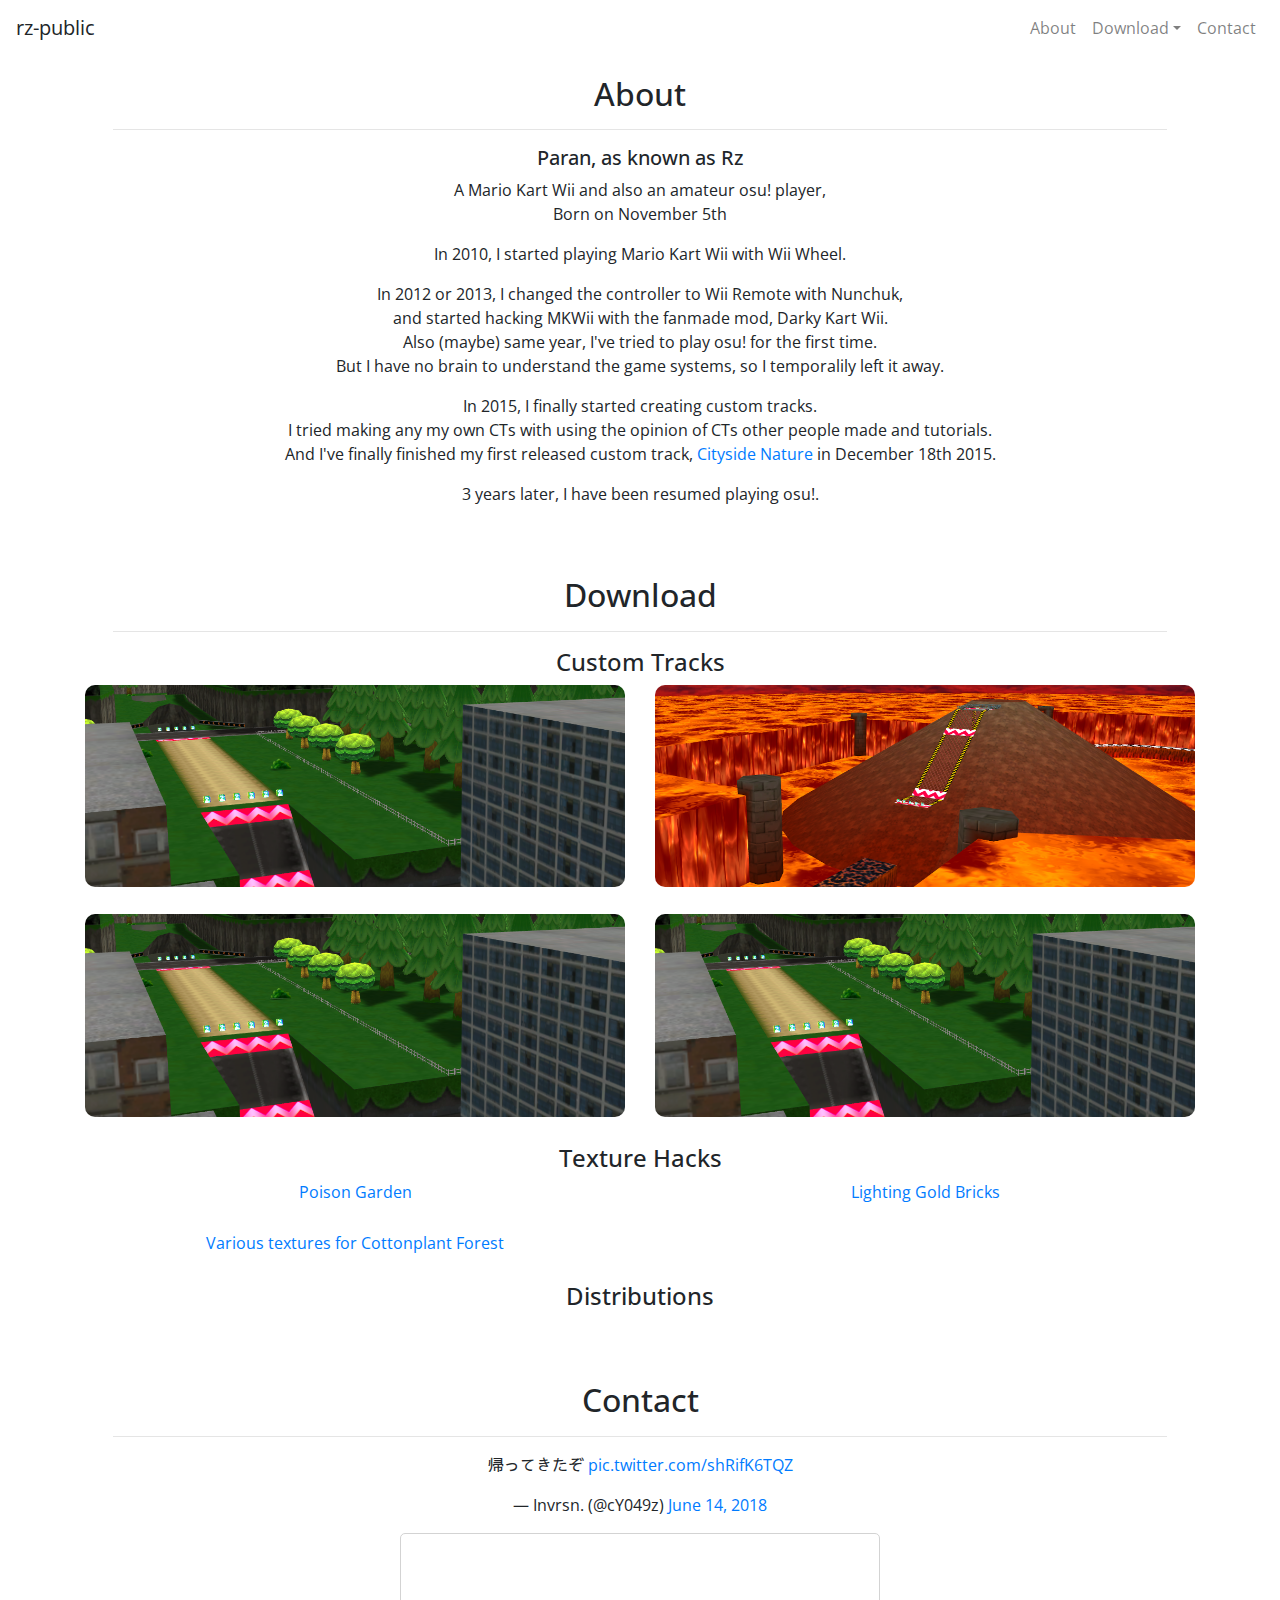
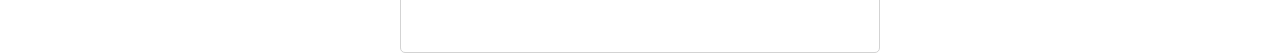
<file: index.html>
<!DOCTYPE html>
<html lang="ja" dir="ltr">

<head>
  <meta charset="utf-8">
  <title>rz-public</title>
  <link href="https://fonts.googleapis.com/css?family=Open+Sans|Sawarabi+Gothic&display=swap" rel="stylesheet">
  <link rel="stylesheet" href="./assets/stylesheets/bootstrap.min.css">
  <link rel="stylesheet" href="./assets/stylesheets/layout.css">
  <link rel="stylesheet" href="https://use.fontawesome.com/releases/v5.6.4/css/all.css">
  <script src="./assets/javascripts/jquery-3.4.1.min.js"></script>
  <script type="text/javascript">
    var headerHight = 110; //ヘッダの高さ
    $("a[href^='#']").click(function() {
      var href = $(this).attr("href");
      var target = $(href == "#" || href == "" ? 'html' : href);
      var position = target.offset().top - headerHight; //ヘッダの高さ分位置をずらす
      $("html, body").animate({
        scrollTop: position
      }, 550, "swing"); //この数値は移動スピード
      return false;
    });
  </script>
  <script src="./assets/javascripts/popper.min.js"></script>
  <script src="./assets/javascripts/bootstrap.min.js"></script>
</head>

<body>
  <div class="bg">
    <nav class="navbar fixed-top navbar-expand-md navbar-light bg-white">
      <a class="navbar-brand">rz-public</a>
      <button type="button" class="navbar-toggler" data-toggle="collapse" data-target="#Navber" aria-controls="Navber" aria-expanded="false">
        <span class="navbar-toggler-icon"></span>
      </button>

      <div class="collapse navbar-collapse" id="Navber">
        <ul class="navbar-nav ml-auto">
          <li>
            <a class="nav-item nav-link" href="#About">About</a>
          </li>
          <li class="nav-item dropdown">
            <a class="nav-link dropdown-toggle" href="#" id="navbardrop" data-toggle="dropdown">Download</a>
            <div class="dropdown-menu">
              <a class="dropdown-item" href="#Download">Custom Tracks</a>
              <a class="dropdown-item" href="#DL-Texture">Texture Hacks</a>
              <a class="dropdown-item" href="#DL-Distribution">Distributions</a>
            </div>
          </li>
          <li>
            <a class="nav-item nav-link" href="#Contact">Contact</a>
          </li>
        </ul>
      </div>
  </div>
  </nav>
  <div class="container" id="main">
    <div id="About">
      <h2>About</h2>
      <hr>
      <h5>Paran, as known as Rz</h5>
      <p>
        A Mario Kart Wii and also an amateur osu! player,<br>
        Born on November 5th<br>
      </p>
      <p>
        In 2010, I started playing Mario Kart Wii with Wii Wheel.
      </p>
      <p>
        In 2012 or 2013, I changed the controller to Wii Remote with Nunchuk,<br>
        and started hacking MKWii with the fanmade mod, Darky Kart Wii.<br>
        Also (maybe) same year, I've tried to play osu! for the first time.<br>
        But I have no brain to understand the game systems, so I temporalily left it away.
      </p>
      <p>
        In 2015, I finally started creating custom tracks.<br>
        I tried making any my own CTs with using the opinion of CTs other people made and tutorials.<br>
        And I've finally finished my first released custom track, <a href="http://wiki.tockdom.com/wiki/Cityside_Nature" target="_blank">Cityside Nature</a> in December 18th 2015.
      </p>
      <p>
        3 years later, I have been resumed playing osu!.
      </p>
      <div class="row-space" />
    </div>
    <div id="Download">
      <h2>Download</h2>
      <hr>
      <div>
        <h4>Custom Tracks</h4>
        <div class="row">
          <div class="col-md">
            <a href="http://wiki.tockdom.com/wiki/Cityside_Nature" target="_blank">
              <img src="./images/csn_0.png" class="img-fluid">
              <!-- <img src="./images/csn_2.png" id="active"> -->
            </a>
          </div>
          <div class="col-md">
            <a href="http://wiki.tockdom.com/wiki/Fortside_Volcano" target="_blank">
              <img src="./images/fsv_0.png" class="img-fluid">
            </a>
          </div>
          <div class="w-100"></div>
          <div class="col-md">
            <a href="http://wiki.tockdom.com/wiki/Nightmare_Cliff" target="_blank">
              <img src="./images/csn_0.png" class="img-fluid">
            </a>
          </div>
          <div class="col-md">
            <a href="http://wiki.tockdom.com/wiki/Cottonplant_Forest" target="_blank">
              <img src="./images/csn_0.png" class="img-fluid">
            </a>
          </div>
        </div>
        <div class="row-space" />
        <div id="DL-Texture">
          <h4>Texture Hacks</h4>
          <div class="row">
            <div class="col-md">
              <a href="http://wiki.tockdom.com/wiki/Poison_Garden" target="_blank">Poison Garden</a>
            </div>
            <div class="col-md">
              <a href="http://wiki.tockdom.com/wiki/Lighting_Gold_Bricks_(GBA_Bowser_Castle_3_Texture)" target="_blank">Lighting Gold Bricks</a>
            </div>
            <div class="w-100"></div>
            <div class="col-md">
              <a data-toggle="collapse" href="#collapseCottonplant" aria-expanded="false" aria-controls="collapseCottonplantCtrl">Various textures for Cottonplant Forest</a>
            </div>
            <div class="col-md"></div>
          </div>
          <div class="collapse" id="collapseCottonplant">
            <div class="card card-body">
              <div class="row">
                <div class="col-md">
                  <a href="http://wiki.tockdom.com/wiki/Sakura_Forest_(Cottonplant_Forest_Texture)" target="_blank">Sakura Forest</a>
                </div>
                <div class="col-md">
                  <a href="http://wiki.tockdom.com/wiki/Autumn_Cave_(Cottonplant_Forest_Texture)" target="_blank">Autumn Cave</a>
                </div>
                <div class="w-100"></div>
                <div class="col-md">
                  <a href="http://wiki.tockdom.com/wiki/Winter_Forest_(Cottonplant_Forest_Texture)" target="_blank">Winter Forest</a>
                </div>
                <div class="col-md"></div>
              </div>
            </div>
          </div>
        </div>
        <div class="row-space" />
        <div id="DL-Distribution">
          <h4>Distributions</h4>
        </div>
      </div>
    </div>
    <div id="Contact">
      <h2>Contact</h2>
      <hr>
      <blockquote class="twitter-tweet" align="center">
        <p lang="ja" dir="ltr">帰ってきたぞ <a href="https://t.co/shRifK6TQZ">pic.twitter.com/shRifK6TQZ</a></p>&mdash; Invrsn. (@cY049z) <a href="https://twitter.com/cY049z/status/1007201647209017344?ref_src=twsrc%5Etfw">June 14, 2018</a>
      </blockquote>
      <script async src="https://platform.twitter.com/widgets.js" charset="utf-8"></script>
      <div class="misskey-embed">

      </div>
    </div>
  </div>
</body>

</html>
</file>
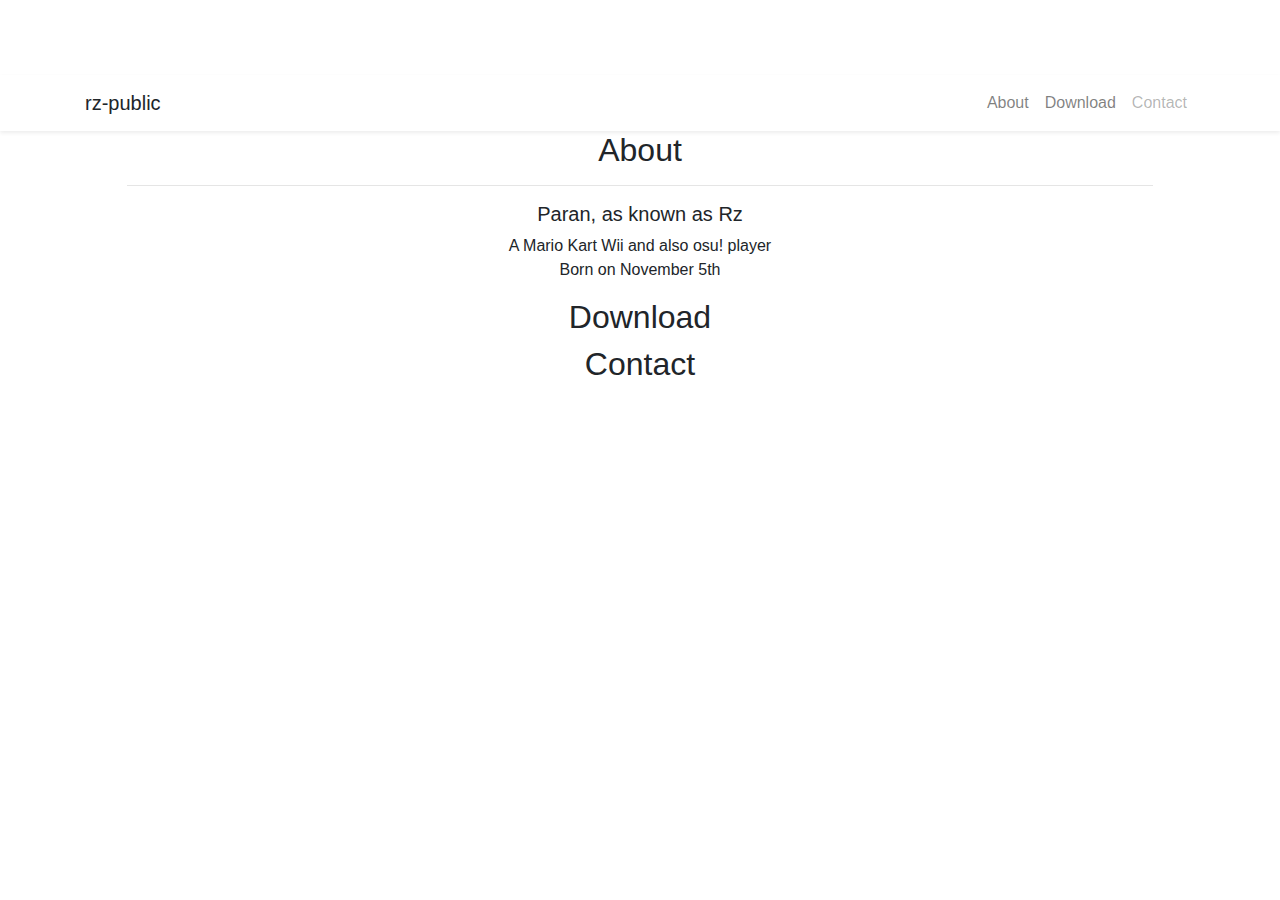
<file: page.html>
<!DOCTYPE html>
<html lang="ja" dir="ltr">

<head>
  <meta charset="utf-8">
  <title>rz-public</title>
  <link rel="stylesheet" href="./assets/stylesheets/bootstrap.min.css">
  <link rel="stylesheet" href="./assets/stylesheets/layout.css">
  <script src="./assets/javascripts/jquery-3.4.1.min.js"></script>
  <script src="./assets/javascripts/popper.min.js"></script>
  <script src="./assets/javascripts/bootstrap.min.js"></script>
</head>

<body>
  <div class="bg">
    <nav class="navbar navbar-expand-lg navbar-light bg-white navbar-fixed-up shadow-sm">
      <div class="container">
        <a class="navbar-brand noselect">rz-public</a>
        <button type="button" class="navbar-toggler" data-toggle="collapse" data-target="#Navber" aria-controls="Navber" aria-expanded="false">
          <span class="navbar-toggler-icon"></span>
        </button>

        <div class="collapse navbar-collapse noselect" id="Navber">
          <ul class="navbar-nav ml-auto">
            <li>
              <a class="nav-item nav-link" href="#About">About</a>
            </li>
            <li>
              <a class="nav-item nav-link" href="#Download">Download</a>
            </li>
            <li>
              <a class="nav-item nav-link disabled" href="#">Contact</a>
            </li>
          </ul>
        </div>
      </div>
    </nav>
    <div class="container">
      <div class="container noselect" name="About">
        <h2 style="text-align: center">About</h2>
        <hr>
        <h5 style="text-align: center">Paran, as known as Rz</h3>
          <p style="text-align: center">
            A Mario Kart Wii and also osu! player<br>
            Born on November 5th
          </p>
      </div>
      <div class="container noselect" name="Download">
        <h2 style="text-align: center">Download</h2>
      </div>
      <div class="container noselect" name="Contact">
        <h2 style="text-align: center">Contact</h2>
      </div>
    </div>
  </div>
</body>

</html>
</file>
<file: assets/stylesheets/layout.css>
/* .navbar-brand {
  font-weight: bold;
} */
html {
  scroll-behavior: smooth;
}

body {
  padding-top: 75px;
  font-family: 'Open Sans', 'Sawarabi Gothic', sans-serif;
}

#nav_opacity {
  background: #FFF;
  opacity: 50%;
  filter: (opacity=50);
}

.container {
  -webkit-touch-callout: none;
  -webkit-user-select: none;
  -khtml-user-select: none;
  -moz-user-select: none;
  -ms-user-select: none;
  user-select: none;
}

.navbar{
  -webkit-touch-callout: none;
  -webkit-user-select: none;
  -khtml-user-select: none;
  -moz-user-select: none;
  -ms-user-select: none;
  user-select: none;
}

hr {
  width: 95%
}

#main {
  text-align: center;
}

.row-space {
  margin-bottom: 70px;
}

.row-last {
  margin-bottom: 300px;
}

#back-to-top {
  position: fixed;
  bottom: 20px;
  right: 30px;
  font-size: 24px;
}

#back-to-top a {
  position: fixed;
  right: 10px;
  bottom: 10px;
  color: #fff;
  width: 40px;
  height: 40px;
  z-index: 2;
  display: none;
}

.back-to-top:before {
  content: "";
  display: block;
  width: 40px;
  height: 40px;
  border-radius: 20px;
  position: absolute;
  left: 0;
  top: 0;
  background: #000000;
}

.back-to-top:after {
  content: "↑";
  display: block;
  text-align: center;
  width: 40px;
  height: 40px;
  line-height: 40px;
  position: absolute;
  left: 0;
  top: 0;
}

.misskey-embed {
  border: 1px solid lightgrey;
  width: 480px;
  height: 120px;
  background-color: white;
  border-radius: 5px;
  margin: auto;
}

.col-md {
  padding-bottom: 3vh;
}

.col-md a img {
  margin: auto;
  position: relative;
  border-radius: 10px;
}

/* .col a #active {

  position: absolute;
  opacity: 0;
  transition: .3s;
}

#photo img{
  top: 0;
  left: 0;
  position: absolute;
}
.col a:hover #active {
  opacity: 1;
} */
/*----*/
@-webkit-keyframes modify {
  0% {
    padding-top: 70px;
    margin-top: -70px;
  }

  100% {
    padding-top: 0;
    margin-top: 0;
  }
}

@keyframes modify {
  0% {
    padding-top: 70px;
    margin-top: -70px;
  }

  100% {
    padding-top: 0;
    margin-top: 0;
  }
}

#About:target {
  -webkit-animation: modify 0.1s;
  animation: modify 0.1s;
}

#Download:target {
  -webkit-animation: modify 0.1s;
  animation: modify 0.1s;
}

#DL-Texture:target {
  -webkit-animation: modify 0.1s;
  animation: modify 0.1s;
}

#DL-Distribution:target {
  -webkit-animation: modify 0.1s;
  animation: modify 0.1s;
}

#Contact:target {
  -webkit-animation: modify 0.1s;
  animation: modify 0.1s;
}
</file>
